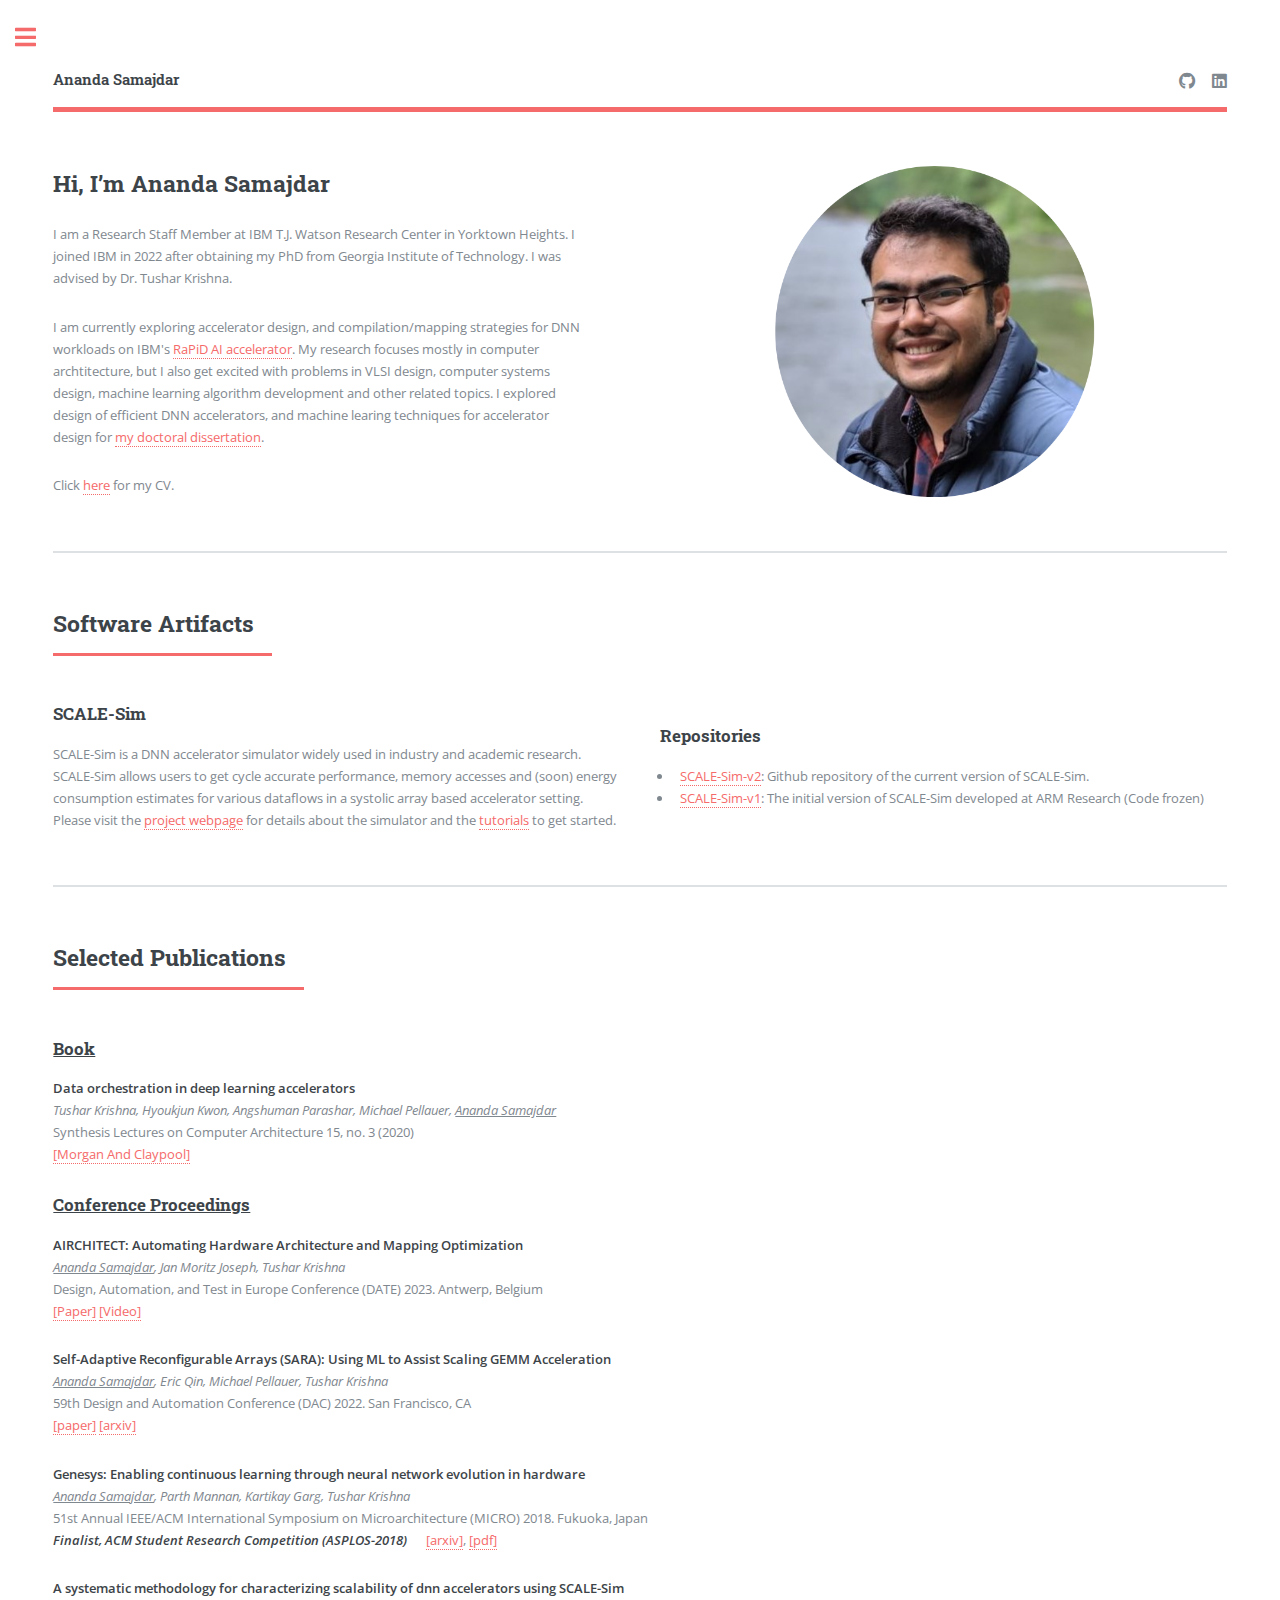
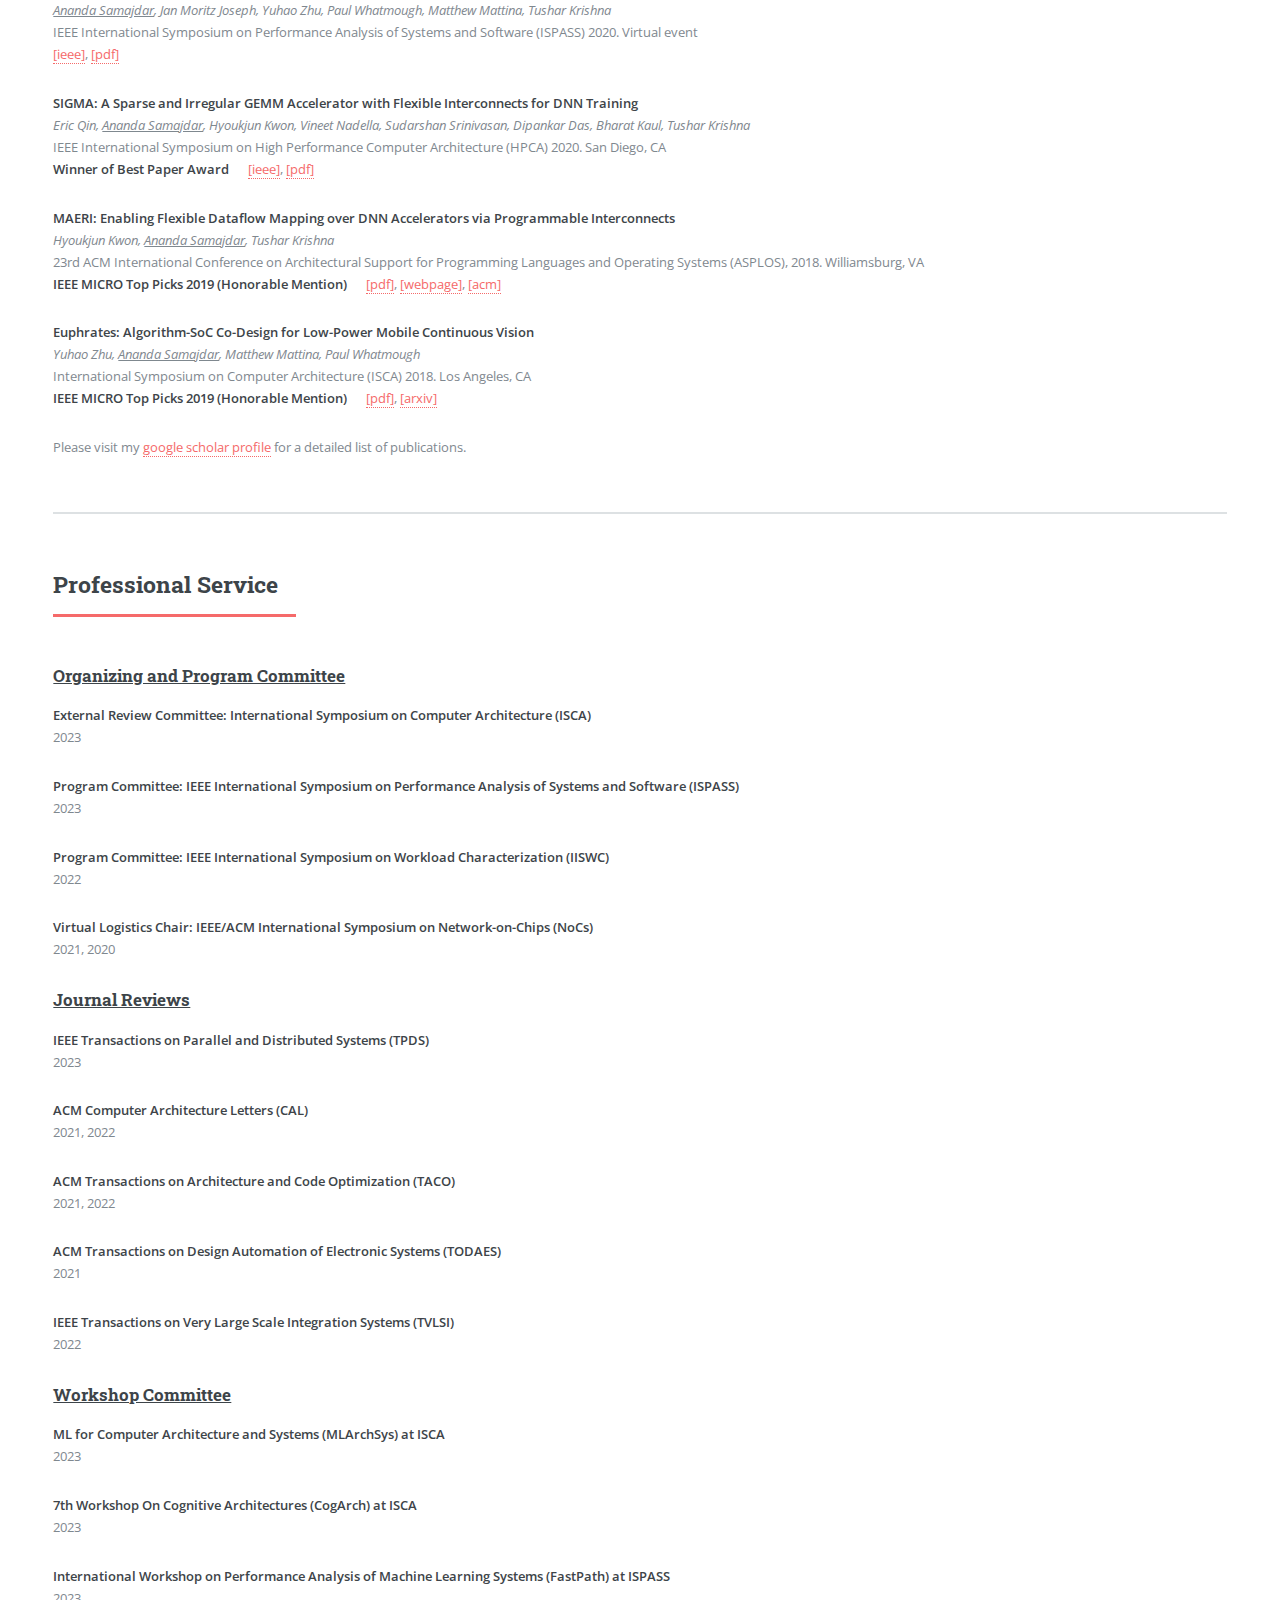
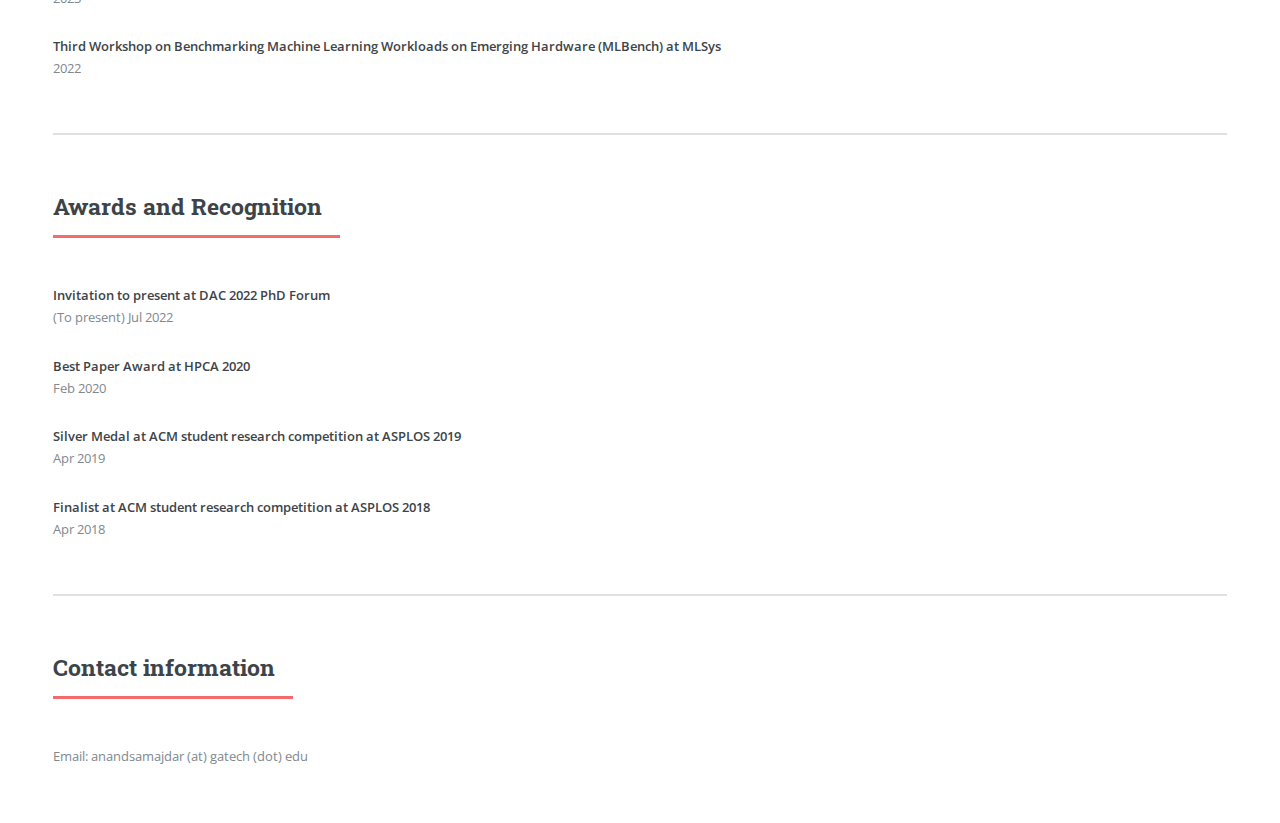
<file: index.html>
<!DOCTYPE HTML>
<!--
	Editorial by HTML5 UP
	html5up.net | @ajlkn
	Free for personal and commercial use under the CCA 3.0 license (html5up.net/license)
-->
<html>

<head>
	<title>Ananda Samajdar</title>
	<meta charset="utf-8" />
	<meta name="viewport" content="width=device-width, initial-scale=1, user-scalable=no" />
	<link rel="stylesheet" href="assets/css/main.css" />
</head>

<body class="is-preload">

	<!-- Wrapper -->
	<div id="wrapper">

		<!-- Main -->
		<div id="main">
			<div class="inner">

				<!-- Header -->
				<header id="header">
					<a href="index.html" class="logo"><strong>Ananda Samajdar</strong></a>
					<ul class="icons">
						<li><a href="https://github.com/AnandS09" class="icon brands fa-github"><span class="label">Github
									Handle</span></a></li>
						<li>
							<a href="https://www.linkedin.com/in/anandsamajdar/" class="icon brands fa-linkedin"><span
									class="label">LinkedIn Handle</span></a>
						</li>

					</ul>
				</header>

				<!-- Banner -->
				<section id="banner">
					<div class="content">
						<header>
							<h2>Hi, I’m Ananda Samajdar</h2d>
								<!--p>A free and fully responsive site template</p><-->
						</header>
						<p>I am a Research Staff Member at IBM T.J. Watson Research Center in Yorktown Heights. I joined IBM in 2022
							after obtaining my PhD from Georgia Institute of Technology. I was advised by Dr. Tushar Krishna. </p>

						<p> I am currently exploring accelerator design, and compilation/mapping strategies for DNN workloads on
							IBM's <a
								href="https://ieeexplore.ieee.org/abstract/document/9499865?casa_token=CHBROzsBtJkAAAAA:GI6le8p9W6u2gul3TOQz3Pb2CNV3GpoycGD3ujX3Z_djkNVW8cvkvT0DOzxPzihQ_4illZsE">RaPiD
								AI accelerator</a>.
							My research focuses mostly in computer archtitecture, but I also get excited with problems in VLSI design,
							computer systems design, machine learning algorithm development and other related topics.
							I explored design of efficient DNN accelerators, and machine learing techniques for accelerator design for
							<a
								href="https://scholar.google.com/citations?view_op=view_citation&hl=en&user=DTjuNM8AAAAJ&citation_for_view=DTjuNM8AAAAJ:5nxA0vEk-isC">
								my doctoral dissertation</a>.
						</p>

						<p>
							Click <a href="curriculum-vitae/Anand-CV.pdf">here</a> for my CV.
						</p>

					</div>
					<span class="image object">
						<img src="images/Ananda-CasualHeadshot-circle.png" alt="Circular headshot" />
					</span>
				</section>

				<!-- Section -->
				<section>
					<header class="major" id="artifacts">
						<h2>Software Artifacts</h2>
					</header>
					<div class="features">
						<article>
							<!--span class="icon fa-gem"></span-->
							<div class="content">
								<h3>SCALE-Sim</h3>
								<p>SCALE-Sim is a DNN accelerator simulator widely used in industry and academic research. SCALE-Sim
									allows users to get cycle accurate performance, memory accesses and (soon) energy consumption
									estimates for various dataflows in a systolic array based accelerator setting. Please visit the <a
										href="https://scalesim-project.github.io">project webpage</a> for details about the simulator and
									the <a href="https://scalesim-project.github.io/tutorials.html">tutorials</a> to get started.</p>
							</div>
						</article>

						<article>
							<div class="content">
								<h3> Repositories </h3>
								<ul>
									<li><a href="https://github.com/scalesim-project/scale-sim-v2">SCALE-Sim-v2</a>: Github repository of
										the current version of SCALE-Sim. </li>
									<li><a href="https://github.com/ARM-software/SCALE-Sim">SCALE-Sim-v1</a>: The initial version of
										SCALE-Sim developed at ARM Research (Code frozen) </li>
								</ul>
							</div>
						</article>

					</div>
				</section>

				<!-- Section -->
				<section>
					<header class="major" id="publications">
						<h2>Selected Publications</h2>
					</header>

					<div class="content">

						<h3>
							<u>Book</u>
						</h3>

						<p>
							<b>Data orchestration in deep learning accelerators</b> <br />
							<i>Tushar Krishna, Hyoukjun Kwon, Angshuman Parashar, Michael Pellauer, <u>Ananda Samajdar</u></i> <br />
							Synthesis Lectures on Computer Architecture 15, no. 3 (2020)<br />
							<a href="https://www.morganclaypool.com/doi/abs/10.2200/S01015ED1V01Y202005CAC052?journalCode=cac">[Morgan
								And Claypool]</a>
						</p>

						<h3>
							<u>Conference Proceedings</u>
						</h3>
						<p>
							<b>AIRCHITECT: Automating Hardware Architecture and Mapping Optimization</b> <br />
							<i><u>Ananda Samajdar</u>, Jan Moritz Joseph, Tushar Krishna</i> <br />
							Design, Automation, and Test in Europe Conference (DATE) 2023. Antwerp, Belgium <br />
							<a
								href="https://github.com/AnandS09/anands09.github.io/blob/master/papers/Airchitect_date2023.pdf">[Paper]</a>
							<a href="https://youtu.be/47oGWMaXMJU">[Video]</a>

						</p>
						<p>
							<b>Self-Adaptive Reconfigurable Arrays (SARA): Using ML to Assist Scaling GEMM Acceleration</b> <br />
							<i><u>Ananda Samajdar</u>, Eric Qin, Michael Pellauer, Tushar Krishna</i> <br />
							59th Design and Automation Conference (DAC) 2022. San Francisco, CA <br />
							<a href="https://dl.acm.org/doi/pdf/10.1145/3489517.3530506">[paper]</a>
							<a href="https://arxiv.org/abs/2101.04799">[arxiv]</a>
						</p>

						<p>
							<b>Genesys: Enabling continuous learning through neural network evolution in hardware</b> <br />
							<i><u>Ananda Samajdar</u>, Parth Mannan, Kartikay Garg, Tushar Krishna</i> <br />
							51st Annual IEEE/ACM International Symposium on Microarchitecture (MICRO) 2018. Fukuoka, Japan <br />
							<b><i>Finalist, ACM Student Research Competition (ASPLOS-2018)</i></b> &emsp;
							<a href="https://arxiv.org/abs/1808.01363">[arxiv]</a>,
							<a href="papers/Genesys_micro2018.pdf">[pdf]</a>
						</p>

						<p>
							<b>A systematic methodology for characterizing scalability of dnn accelerators using SCALE-Sim</b> <br />
							<i><u>Ananda Samajdar</u>, Jan Moritz Joseph, Yuhao Zhu, Paul Whatmough, Matthew Mattina, Tushar
								Krishna</i> <br />
							IEEE International Symposium on Performance Analysis of Systems and Software (ISPASS) 2020. Virtual event
							<br />
							<a href="https://ieeexplore.ieee.org/document/9238602">[ieee]</a>,
							<a
								href="https://cpb-us-w2.wpmucdn.com/sites.gatech.edu/dist/c/332/files/2020/03/scalesim_ispass2020.pdf">[pdf]</a>
						</p>

						<p>
							<b>SIGMA: A Sparse and Irregular GEMM Accelerator with Flexible Interconnects for DNN Training</b> <br />
							<i>Eric Qin, <u>Ananda Samajdar</u>, Hyoukjun Kwon, Vineet Nadella, Sudarshan Srinivasan, Dipankar Das,
								Bharat Kaul, Tushar Krishna</i> <br />
							IEEE International Symposium on High Performance Computer Architecture (HPCA) 2020. San Diego, CA <br />
							<b>Winner of Best Paper Award</b> &emsp;
							<a href="https://ieeexplore.ieee.org/abstract/document/9065523">[ieee]</a>,
							<a href="papers/sigma_hpca2020.pdf">[pdf]</a>
						</p>

						<p>
							<b>MAERI: Enabling Flexible Dataflow Mapping over DNN Accelerators via Programmable Interconnects</b>
							<br />
							<i>Hyoukjun Kwon, <u>Ananda Samajdar</u>, Tushar Krishna</i> <br />
							23rd ACM International Conference on Architectural Support for Programming Languages and Operating Systems
							(ASPLOS), 2018. Williamsburg, VA<br />
							<b>IEEE MICRO Top Picks 2019 (Honorable Mention)</b> &emsp;
							<a href="papers/maeri_asplos2018.pdf">[pdf]</a>,
							<a href="https://synergy.ece.gatech.edu/tools/maeri/">[webpage]</a>,
							<a href="https://dl.acm.org/doi/abs/10.1145/3173162.3173176">[acm]</a>
						</p>

						<p>
							<b>Euphrates: Algorithm-SoC Co-Design for Low-Power Mobile Continuous Vision</b> <br />
							<i>Yuhao Zhu, <u>Ananda Samajdar</u>, Matthew Mattina, Paul Whatmough</i> <br />
							International Symposium on Computer Architecture (ISCA) 2018. Los Angeles, CA <br />
							<b>IEEE MICRO Top Picks 2019 (Honorable Mention)</b> &emsp;
							<a href="papers/euphrates_isca2018.pdf">[pdf]</a>,
							<a href="https://arxiv.org/abs/1803.11232">[arxiv]</a>
						</p>

						<p> Please visit my <a
								href="https://scholar.google.com/citations?hl=en&user=DTjuNM8AAAAJ&view_op=list_works&gmla=AJsN-F7uBbzDdh08SCf7eeDnKEXXrX0YXNPRuxGvhVEmwG-f9RJwYclxETfwj_DJeSXOE8i38tsVudB-va_J7JGamHpTMy8bqq0EutdFSvTR5eXzSfndP0NhQ_22HxSouGzzvBMysMpBcghDbVTkT9fIUTx4I6NIdGJjH9iu3JugMoOjHr5ZjJs">google
								scholar profile</a> for a detailed list of publications. </p>
					</div>

				</section>

				<section>
					<header class="major" id="service">
						<h2>Professional Service</h2>
					</header>

					<h3> <u>Organizing and Program Committee</u></h3>

					<div class="content">
						<p>
							<b> External Review Committee: International Symposium on Computer Architecture
								(ISCA)</b> <br />
							2023
						</p>
						<p>
							<b> Program Committee: IEEE International Symposium on Performance Analysis of Systems and Software
								(ISPASS)</b> <br />
							2023
						</p>
						<p>
							<b> Program Committee: IEEE International Symposium on Workload Characterization (IISWC)</b> <br />
							2022
						</p>

						<p>
							<b> Virtual Logistics Chair: IEEE/ACM International Symposium on Network-on-Chips (NoCs)</b> <br />
							2021, 2020
						</p>
					</div>


					<h3> <u>Journal Reviews</u></h3>
					<div class="content">
						<p>
							<b>IEEE Transactions on Parallel and Distributed Systems (TPDS)</b> <br />
							2023
						</p>
						<p>
							<b>ACM Computer Architecture Letters (CAL)</b> <br />
							2021, 2022
						</p>

						<p>
							<b>ACM Transactions on Architecture and Code Optimization (TACO)</b> <br />
							2021, 2022
						</p>

						<p>
							<b>ACM Transactions on Design Automation of Electronic Systems (TODAES)</b> <br />
							2021
						</p>

						<p>
							<b>IEEE Transactions on Very Large Scale Integration Systems (TVLSI)</b> <br />
							2022
						</p>

					</div>

					<h3> <u>Workshop Committee</u></h3>
					<div class="content">
						<p>
							<b> ML for Computer Architecture and Systems (MLArchSys) at ISCA </b>
							<br />
							2023
						</p>
						<p>
							<b> 7th Workshop On Cognitive Architectures (CogArch) at ISCA </b>
							<br />
							2023
						</p>
						<p>
							<b> International Workshop on Performance Analysis of Machine Learning Systems (FastPath) at ISPASS </b>
							<br />
							2023
						</p>
						<p>
							<b> Third Workshop on Benchmarking Machine Learning Workloads on Emerging Hardware (MLBench) at MLSys</b>
							<br />
							2022
						</p>
					</div>
				</section>

				<section>
					<header class="major" id="recognition">
						<h2>Awards and Recognition</h2>
					</header>
					<div class="features">
						<article>
							<!--span class="icon fa-gem"></span-->
							<div class="content">
								<p>
									<b>Invitation to present at DAC 2022 PhD Forum </b><br />
									(To present) Jul 2022
								</p>

								<p>
									<b>Best Paper Award at HPCA 2020 </b><br />
									Feb 2020
								</p>

								<p>
									<b>Silver Medal at ACM student research competition at ASPLOS 2019 </b><br />
									Apr 2019
								</p>

								<p>
									<b>Finalist at ACM student research competition at ASPLOS 2018 </b><br />
									Apr 2018
								</p>

							</div>
						</article>

					</div>
				</section>

				<section>
					<header class="major" id="contact">
						<h2>Contact information</h2>
					</header>
					<div class="features">
						<article>
							<!--span class="icon fa-gem"></span-->
							<div class="content">
								Email: anandsamajdar (at) gatech (dot) edu
							</div>
						</article>

					</div>
				</section>

			</div>
		</div>

		<!-- Sidebar -->
		<div id="sidebar">
			<div class="inner">

				<!-- Menu -->

				<nav id="menu">
					<header class="major">
						<h2>Menu</h2>
					</header>
					<ul>
						<li><a href="#artifacts">Artifacts</a></li>
						<li><a href="#publications">Publications</a></li>
						<li><a href="#service">Professional Service</a></li>
						<li><a href="#recognition">Awards and Recognition</a></li>
						<li><a href="#contact">Contact</a></li>

					</ul>
				</nav>



				<!-- Footer -->

				<footer id="footer">
					<p class="copyright">&copy; Untitled. All rights reserved. Demo Images: <a
							href="https://unsplash.com">Unsplash</a>. Design: <a href="https://html5up.net">HTML5 UP</a>.</p>
				</footer>

			</div>
		</div>

	</div>

	<!-- Scripts -->
	<script src="assets/js/jquery.min.js"></script>
	<script src="assets/js/browser.min.js"></script>
	<script src="assets/js/breakpoints.min.js"></script>
	<script src="assets/js/util.js"></script>
	<script src="assets/js/main.js"></script>

</body>

</html>
</file>
<file: assets/css/main.css>
@import url(fontawesome-all.min.css);
@import url("https://fonts.googleapis.com/css?family=Open+Sans:400,600,400italic,600italic|Roboto+Slab:400,700");
@import url("https://fonts.googleapis.com/icon?family=Material+Icons");
/*
	Editorial by HTML5 UP
	html5up.net | @ajlkn
	Free for personal and commercial use under the CCA 3.0 license (html5up.net/license)
*/

html, body, div, span, applet, object,
iframe, h1, h2, h3, h4, h5, h6, p, blockquote,
pre, a, abbr, acronym, address, big, cite,
code, del, dfn, em, img, ins, kbd, q, s, samp,
small, strike, strong, sub, sup, tt, var, b,
u, i, center, dl, dt, dd, ol, ul, li, fieldset,
form, label, legend, table, caption, tbody,
tfoot, thead, tr, th, td, article, aside,
canvas, details, embed, figure, figcaption,
footer, header, hgroup, menu, nav, output, ruby,
section, summary, time, mark, audio, video {
  margin: 0;
  padding: 0;
  border: 0;
  font-size: 100%;
  font: inherit;
  vertical-align: baseline;

}

article, aside, details, figcaption, figure,
footer, header, hgroup, menu, nav, section {
  display: block; }

header{
  position: sticky;
}

body {
  line-height: 1; }

ol, ul {
  list-style: none; }

blockquote, q {
  quotes: none; }
  blockquote:before, blockquote:after, q:before, q:after {
    content: '';
    content: none; }

table {
  border-collapse: collapse;
  border-spacing: 0; }

body {
  -webkit-text-size-adjust: none; }

mark {
  background-color: transparent;
  color: inherit; }

input::-moz-focus-inner {
  border: 0;
  padding: 0; }

input, select, textarea {
  -moz-appearance: none;
  -webkit-appearance: none;
  -ms-appearance: none;
  appearance: none; }

/* Basic */
@-ms-viewport {
  width: device-width; }

body {
  -ms-overflow-style: scrollbar; }

@media screen and (max-width: 480px) {
  html, body {
    min-width: 320px; } }

html {
  box-sizing: border-box; }

*, *:before, *:after {
  box-sizing: inherit; }

body {
  background: #ffffff; }
  body.is-preload *, body.is-preload *:before, body.is-preload *:after, body.is-resizing *, body.is-resizing *:before, body.is-resizing *:after {
    -moz-animation: none !important;
    -webkit-animation: none !important;
    -ms-animation: none !important;
    animation: none !important;
    -moz-transition: none !important;
    -webkit-transition: none !important;
    -ms-transition: none !important;
    transition: none !important; }

/* Type */
body, input, select, textarea {
  color: #7f888f;
  font-family: "Open Sans", sans-serif;
  font-size: 13pt;
  font-weight: 400;
  line-height: 1.65; }
  @media screen and (max-width: 1680px) {
    body, input, select, textarea {
      font-size: 11pt; } }
  @media screen and (max-width: 1280px) {
    body, input, select, textarea {
      font-size: 10pt; } }
  @media screen and (max-width: 360px) {
    body, input, select, textarea {
      font-size: 9pt; } }

a {
  -moz-transition: color 0.2s ease-in-out, border-bottom-color 0.2s ease-in-out;
  -webkit-transition: color 0.2s ease-in-out, border-bottom-color 0.2s ease-in-out;
  -ms-transition: color 0.2s ease-in-out, border-bottom-color 0.2s ease-in-out;
  transition: color 0.2s ease-in-out, border-bottom-color 0.2s ease-in-out;
  border-bottom: dotted 1px;
  color: #f56a6a;
  text-decoration: none; }
  a:hover {
    border-bottom-color: #f56a6a;
    color: #f56a6a !important; }
    a:hover strong {
      color: inherit; }

strong, b {
  color: #3d4449;
  font-weight: 600; }

em, i {
  font-style: italic; }

p {
  margin: 0 0 2em 0; }

h1, h2, h3, h4, h5, h6 {
  color: #3d4449;
  font-family: "Roboto Slab", serif;
  font-weight: 700;
  line-height: 1.5;
  margin: 0 0 1em 0; }
  h1 a, h2 a, h3 a, h4 a, h5 a, h6 a {
    color: inherit;
    text-decoration: none;
    border-bottom: 0; }

h1 {
  font-size: 4em;
  margin: 0 0 0.5em 0;
  line-height: 1.3; }

h2 {
  font-size: 1.75em; }

h3 {
  font-size: 1.25em; }

h4 {
  font-size: 1.1em; }

h5 {
  font-size: 0.9em; }

h6 {
  font-size: 0.7em; }


@media screen and (max-width: 1680px) {
  h1 {
    font-size: 3.5em; } }

@media screen and (max-width: 980px) {
  h1 {
    font-size: 3.25em; } }

@media screen and (max-width: 736px) {
  h1 {
    font-size: 2em;
    line-height: 1.4; }
  h2 {
    font-size: 1.5em; } }

sub {
  font-size: 0.8em;
  position: relative;
  top: 0.5em; }

sup {
  font-size: 0.8em;
  position: relative;
  top: -0.5em; }

blockquote {
  border-left: solid 3px rgba(210, 215, 217, 0.75);
  font-style: italic;
  margin: 0 0 2em 0;
  padding: 0.5em 0 0.5em 2em; }

code {
  background: rgba(230, 235, 237, 0.25);
  border-radius: 0.375em;
  border: solid 1px rgba(210, 215, 217, 0.75);
  font-family: "Courier New", monospace;
  font-size: 0.9em;
  margin: 0 0.25em;
  padding: 0.25em 0.65em; }

pre {
  -webkit-overflow-scrolling: touch;
  font-family: "Courier New", monospace;
  font-size: 0.9em;
  margin: 0 0 2em 0; }
  pre code {
    display: block;
    line-height: 1.75;
    padding: 1em 1.5em;
    overflow-x: auto; }

hr {
  border: 0;
  border-bottom: solid 1px rgba(210, 215, 217, 0.75);
  margin: 2em 0; }
  hr.major {
    margin: 3em 0; }

.align-left {
  text-align: left; }

.align-center {
  text-align: center; }

.align-right {
  text-align: right; }

/* Row */
.row {
  display: flex;
  flex-wrap: wrap;
  box-sizing: border-box;
  align-items: stretch; }
  .row > * {
    box-sizing: border-box; }
  .row.gtr-uniform > * > :last-child {
    margin-bottom: 0; }
  .row.aln-left {
    justify-content: flex-start; }
  .row.aln-center {
    justify-content: center; }
  .row.aln-right {
    justify-content: flex-end; }
  .row.aln-top {
    align-items: flex-start; }
  .row.aln-middle {
    align-items: center; }
  .row.aln-bottom {
    align-items: flex-end; }
  .row > .imp {
    order: -1; }
  .row > .col-1 {
    width: 8.33333%; }
  .row > .off-1 {
    margin-left: 8.33333%; }
  .row > .col-2 {
    width: 16.66667%; }
  .row > .off-2 {
    margin-left: 16.66667%; }
  .row > .col-3 {
    width: 25%; }
  .row > .off-3 {
    margin-left: 25%; }
  .row > .col-4 {
    width: 33.33333%; }
  .row > .off-4 {
    margin-left: 33.33333%; }
  .row > .col-5 {
    width: 41.66667%; }
  .row > .off-5 {
    margin-left: 41.66667%; }
  .row > .col-6 {
    width: 50%; }
  .row > .off-6 {
    margin-left: 50%; }
  .row > .col-7 {
    width: 58.33333%; }
  .row > .off-7 {
    margin-left: 58.33333%; }
  .row > .col-8 {
    width: 66.66667%; }
  .row > .off-8 {
    margin-left: 66.66667%; }
  .row > .col-9 {
    width: 75%; }
  .row > .off-9 {
    margin-left: 75%; }
  .row > .col-10 {
    width: 83.33333%; }
  .row > .off-10 {
    margin-left: 83.33333%; }
  .row > .col-11 {
    width: 91.66667%; }
  .row > .off-11 {
    margin-left: 91.66667%; }
  .row > .col-12 {
    width: 100%; }
  .row > .off-12 {
    margin-left: 100%; }
  .row.gtr-0 {
    margin-top: 0;
    margin-left: 0em; }
    .row.gtr-0 > * {
      padding: 0 0 0 0em; }
    .row.gtr-0.gtr-uniform {
      margin-top: 0em; }
      .row.gtr-0.gtr-uniform > * {
        padding-top: 0em; }
  .row.gtr-25 {
    margin-top: 0;
    margin-left: -0.375em; }
    .row.gtr-25 > * {
      padding: 0 0 0 0.375em; }
    .row.gtr-25.gtr-uniform {
      margin-top: -0.375em; }
      .row.gtr-25.gtr-uniform > * {
        padding-top: 0.375em; }
  .row.gtr-50 {
    margin-top: 0;
    margin-left: -0.75em; }
    .row.gtr-50 > * {
      padding: 0 0 0 0.75em; }
    .row.gtr-50.gtr-uniform {
      margin-top: -0.75em; }
      .row.gtr-50.gtr-uniform > * {
        padding-top: 0.75em; }
  .row {
    margin-top: 0;
    margin-left: -1.5em; }
    .row > * {
      padding: 0 0 0 1.5em; }
    .row.gtr-uniform {
      margin-top: -1.5em; }
      .row.gtr-uniform > * {
        padding-top: 1.5em; }
  .row.gtr-150 {
    margin-top: 0;
    margin-left: -2.25em; }
    .row.gtr-150 > * {
      padding: 0 0 0 2.25em; }
    .row.gtr-150.gtr-uniform {
      margin-top: -2.25em; }
      .row.gtr-150.gtr-uniform > * {
        padding-top: 2.25em; }
  .row.gtr-200 {
    margin-top: 0;
    margin-left: -3em; }
    .row.gtr-200 > * {
      padding: 0 0 0 3em; }
    .row.gtr-200.gtr-uniform {
      margin-top: -3em; }
      .row.gtr-200.gtr-uniform > * {
        padding-top: 3em; }
  @media screen and (max-width: 1680px) {
    .row {
      display: flex;
      flex-wrap: wrap;
      box-sizing: border-box;
      align-items: stretch; }
      .row > * {
        box-sizing: border-box; }
      .row.gtr-uniform > * > :last-child {
        margin-bottom: 0; }
      .row.aln-left {
        justify-content: flex-start; }
      .row.aln-center {
        justify-content: center; }
      .row.aln-right {
        justify-content: flex-end; }
      .row.aln-top {
        align-items: flex-start; }
      .row.aln-middle {
        align-items: center; }
      .row.aln-bottom {
        align-items: flex-end; }
      .row > .imp-xlarge {
        order: -1; }
      .row > .col-1-xlarge {
        width: 8.33333%; }
      .row > .off-1-xlarge {
        margin-left: 8.33333%; }
      .row > .col-2-xlarge {
        width: 16.66667%; }
      .row > .off-2-xlarge {
        margin-left: 16.66667%; }
      .row > .col-3-xlarge {
        width: 25%; }
      .row > .off-3-xlarge {
        margin-left: 25%; }
      .row > .col-4-xlarge {
        width: 33.33333%; }
      .row > .off-4-xlarge {
        margin-left: 33.33333%; }
      .row > .col-5-xlarge {
        width: 41.66667%; }
      .row > .off-5-xlarge {
        margin-left: 41.66667%; }
      .row > .col-6-xlarge {
        width: 50%; }
      .row > .off-6-xlarge {
        margin-left: 50%; }
      .row > .col-7-xlarge {
        width: 58.33333%; }
      .row > .off-7-xlarge {
        margin-left: 58.33333%; }
      .row > .col-8-xlarge {
        width: 66.66667%; }
      .row > .off-8-xlarge {
        margin-left: 66.66667%; }
      .row > .col-9-xlarge {
        width: 75%; }
      .row > .off-9-xlarge {
        margin-left: 75%; }
      .row > .col-10-xlarge {
        width: 83.33333%; }
      .row > .off-10-xlarge {
        margin-left: 83.33333%; }
      .row > .col-11-xlarge {
        width: 91.66667%; }
      .row > .off-11-xlarge {
        margin-left: 91.66667%; }
      .row > .col-12-xlarge {
        width: 100%; }
      .row > .off-12-xlarge {
        margin-left: 100%; }
      .row.gtr-0 {
        margin-top: 0;
        margin-left: 0em; }
        .row.gtr-0 > * {
          padding: 0 0 0 0em; }
        .row.gtr-0.gtr-uniform {
          margin-top: 0em; }
          .row.gtr-0.gtr-uniform > * {
            padding-top: 0em; }
      .row.gtr-25 {
        margin-top: 0;
        margin-left: -0.375em; }
        .row.gtr-25 > * {
          padding: 0 0 0 0.375em; }
        .row.gtr-25.gtr-uniform {
          margin-top: -0.375em; }
          .row.gtr-25.gtr-uniform > * {
            padding-top: 0.375em; }
      .row.gtr-50 {
        margin-top: 0;
        margin-left: -0.75em; }
        .row.gtr-50 > * {
          padding: 0 0 0 0.75em; }
        .row.gtr-50.gtr-uniform {
          margin-top: -0.75em; }
          .row.gtr-50.gtr-uniform > * {
            padding-top: 0.75em; }
      .row {
        margin-top: 0;
        margin-left: -1.5em; }
        .row > * {
          padding: 0 0 0 1.5em; }
        .row.gtr-uniform {
          margin-top: -1.5em; }
          .row.gtr-uniform > * {
            padding-top: 1.5em; }
      .row.gtr-150 {
        margin-top: 0;
        margin-left: -2.25em; }
        .row.gtr-150 > * {
          padding: 0 0 0 2.25em; }
        .row.gtr-150.gtr-uniform {
          margin-top: -2.25em; }
          .row.gtr-150.gtr-uniform > * {
            padding-top: 2.25em; }
      .row.gtr-200 {
        margin-top: 0;
        margin-left: -3em; }
        .row.gtr-200 > * {
          padding: 0 0 0 3em; }
        .row.gtr-200.gtr-uniform {
          margin-top: -3em; }
          .row.gtr-200.gtr-uniform > * {
            padding-top: 3em; } }
  @media screen and (max-width: 1280px) {
    .row {
      display: flex;
      flex-wrap: wrap;
      box-sizing: border-box;
      align-items: stretch; }
      .row > * {
        box-sizing: border-box; }
      .row.gtr-uniform > * > :last-child {
        margin-bottom: 0; }
      .row.aln-left {
        justify-content: flex-start; }
      .row.aln-center {
        justify-content: center; }
      .row.aln-right {
        justify-content: flex-end; }
      .row.aln-top {
        align-items: flex-start; }
      .row.aln-middle {
        align-items: center; }
      .row.aln-bottom {
        align-items: flex-end; }
      .row > .imp-large {
        order: -1; }
      .row > .col-1-large {
        width: 8.33333%; }
      .row > .off-1-large {
        margin-left: 8.33333%; }
      .row > .col-2-large {
        width: 16.66667%; }
      .row > .off-2-large {
        margin-left: 16.66667%; }
      .row > .col-3-large {
        width: 25%; }
      .row > .off-3-large {
        margin-left: 25%; }
      .row > .col-4-large {
        width: 33.33333%; }
      .row > .off-4-large {
        margin-left: 33.33333%; }
      .row > .col-5-large {
        width: 41.66667%; }
      .row > .off-5-large {
        margin-left: 41.66667%; }
      .row > .col-6-large {
        width: 50%; }
      .row > .off-6-large {
        margin-left: 50%; }
      .row > .col-7-large {
        width: 58.33333%; }
      .row > .off-7-large {
        margin-left: 58.33333%; }
      .row > .col-8-large {
        width: 66.66667%; }
      .row > .off-8-large {
        margin-left: 66.66667%; }
      .row > .col-9-large {
        width: 75%; }
      .row > .off-9-large {
        margin-left: 75%; }
      .row > .col-10-large {
        width: 83.33333%; }
      .row > .off-10-large {
        margin-left: 83.33333%; }
      .row > .col-11-large {
        width: 91.66667%; }
      .row > .off-11-large {
        margin-left: 91.66667%; }
      .row > .col-12-large {
        width: 100%; }
      .row > .off-12-large {
        margin-left: 100%; }
      .row.gtr-0 {
        margin-top: 0;
        margin-left: 0em; }
        .row.gtr-0 > * {
          padding: 0 0 0 0em; }
        .row.gtr-0.gtr-uniform {
          margin-top: 0em; }
          .row.gtr-0.gtr-uniform > * {
            padding-top: 0em; }
      .row.gtr-25 {
        margin-top: 0;
        margin-left: -0.375em; }
        .row.gtr-25 > * {
          padding: 0 0 0 0.375em; }
        .row.gtr-25.gtr-uniform {
          margin-top: -0.375em; }
          .row.gtr-25.gtr-uniform > * {
            padding-top: 0.375em; }
      .row.gtr-50 {
        margin-top: 0;
        margin-left: -0.75em; }
        .row.gtr-50 > * {
          padding: 0 0 0 0.75em; }
        .row.gtr-50.gtr-uniform {
          margin-top: -0.75em; }
          .row.gtr-50.gtr-uniform > * {
            padding-top: 0.75em; }
      .row {
        margin-top: 0;
        margin-left: -1.5em; }
        .row > * {
          padding: 0 0 0 1.5em; }
        .row.gtr-uniform {
          margin-top: -1.5em; }
          .row.gtr-uniform > * {
            padding-top: 1.5em; }
      .row.gtr-150 {
        margin-top: 0;
        margin-left: -2.25em; }
        .row.gtr-150 > * {
          padding: 0 0 0 2.25em; }
        .row.gtr-150.gtr-uniform {
          margin-top: -2.25em; }
          .row.gtr-150.gtr-uniform > * {
            padding-top: 2.25em; }
      .row.gtr-200 {
        margin-top: 0;
        margin-left: -3em; }
        .row.gtr-200 > * {
          padding: 0 0 0 3em; }
        .row.gtr-200.gtr-uniform {
          margin-top: -3em; }
          .row.gtr-200.gtr-uniform > * {
            padding-top: 3em; } }
  @media screen and (max-width: 980px) {
    .row {
      display: flex;
      flex-wrap: wrap;
      box-sizing: border-box;
      align-items: stretch; }
      .row > * {
        box-sizing: border-box; }
      .row.gtr-uniform > * > :last-child {
        margin-bottom: 0; }
      .row.aln-left {
        justify-content: flex-start; }
      .row.aln-center {
        justify-content: center; }
      .row.aln-right {
        justify-content: flex-end; }
      .row.aln-top {
        align-items: flex-start; }
      .row.aln-middle {
        align-items: center; }
      .row.aln-bottom {
        align-items: flex-end; }
      .row > .imp-medium {
        order: -1; }
      .row > .col-1-medium {
        width: 8.33333%; }
      .row > .off-1-medium {
        margin-left: 8.33333%; }
      .row > .col-2-medium {
        width: 16.66667%; }
      .row > .off-2-medium {
        margin-left: 16.66667%; }
      .row > .col-3-medium {
        width: 25%; }
      .row > .off-3-medium {
        margin-left: 25%; }
      .row > .col-4-medium {
        width: 33.33333%; }
      .row > .off-4-medium {
        margin-left: 33.33333%; }
      .row > .col-5-medium {
        width: 41.66667%; }
      .row > .off-5-medium {
        margin-left: 41.66667%; }
      .row > .col-6-medium {
        width: 50%; }
      .row > .off-6-medium {
        margin-left: 50%; }
      .row > .col-7-medium {
        width: 58.33333%; }
      .row > .off-7-medium {
        margin-left: 58.33333%; }
      .row > .col-8-medium {
        width: 66.66667%; }
      .row > .off-8-medium {
        margin-left: 66.66667%; }
      .row > .col-9-medium {
        width: 75%; }
      .row > .off-9-medium {
        margin-left: 75%; }
      .row > .col-10-medium {
        width: 83.33333%; }
      .row > .off-10-medium {
        margin-left: 83.33333%; }
      .row > .col-11-medium {
        width: 91.66667%; }
      .row > .off-11-medium {
        margin-left: 91.66667%; }
      .row > .col-12-medium {
        width: 100%; }
      .row > .off-12-medium {
        margin-left: 100%; }
      .row.gtr-0 {
        margin-top: 0;
        margin-left: 0em; }
        .row.gtr-0 > * {
          padding: 0 0 0 0em; }
        .row.gtr-0.gtr-uniform {
          margin-top: 0em; }
          .row.gtr-0.gtr-uniform > * {
            padding-top: 0em; }
      .row.gtr-25 {
        margin-top: 0;
        margin-left: -0.375em; }
        .row.gtr-25 > * {
          padding: 0 0 0 0.375em; }
        .row.gtr-25.gtr-uniform {
          margin-top: -0.375em; }
          .row.gtr-25.gtr-uniform > * {
            padding-top: 0.375em; }
      .row.gtr-50 {
        margin-top: 0;
        margin-left: -0.75em; }
        .row.gtr-50 > * {
          padding: 0 0 0 0.75em; }
        .row.gtr-50.gtr-uniform {
          margin-top: -0.75em; }
          .row.gtr-50.gtr-uniform > * {
            padding-top: 0.75em; }
      .row {
        margin-top: 0;
        margin-left: -1.5em; }
        .row > * {
          padding: 0 0 0 1.5em; }
        .row.gtr-uniform {
          margin-top: -1.5em; }
          .row.gtr-uniform > * {
            padding-top: 1.5em; }
      .row.gtr-150 {
        margin-top: 0;
        margin-left: -2.25em; }
        .row.gtr-150 > * {
          padding: 0 0 0 2.25em; }
        .row.gtr-150.gtr-uniform {
          margin-top: -2.25em; }
          .row.gtr-150.gtr-uniform > * {
            padding-top: 2.25em; }
      .row.gtr-200 {
        margin-top: 0;
        margin-left: -3em; }
        .row.gtr-200 > * {
          padding: 0 0 0 3em; }
        .row.gtr-200.gtr-uniform {
          margin-top: -3em; }
          .row.gtr-200.gtr-uniform > * {
            padding-top: 3em; } }
  @media screen and (max-width: 736px) {
    .row {
      display: flex;
      flex-wrap: wrap;
      box-sizing: border-box;
      align-items: stretch; }
      .row > * {
        box-sizing: border-box; }
      .row.gtr-uniform > * > :last-child {
        margin-bottom: 0; }
      .row.aln-left {
        justify-content: flex-start; }
      .row.aln-center {
        justify-content: center; }
      .row.aln-right {
        justify-content: flex-end; }
      .row.aln-top {
        align-items: flex-start; }
      .row.aln-middle {
        align-items: center; }
      .row.aln-bottom {
        align-items: flex-end; }
      .row > .imp-small {
        order: -1; }
      .row > .col-1-small {
        width: 8.33333%; }
      .row > .off-1-small {
        margin-left: 8.33333%; }
      .row > .col-2-small {
        width: 16.66667%; }
      .row > .off-2-small {
        margin-left: 16.66667%; }
      .row > .col-3-small {
        width: 25%; }
      .row > .off-3-small {
        margin-left: 25%; }
      .row > .col-4-small {
        width: 33.33333%; }
      .row > .off-4-small {
        margin-left: 33.33333%; }
      .row > .col-5-small {
        width: 41.66667%; }
      .row > .off-5-small {
        margin-left: 41.66667%; }
      .row > .col-6-small {
        width: 50%; }
      .row > .off-6-small {
        margin-left: 50%; }
      .row > .col-7-small {
        width: 58.33333%; }
      .row > .off-7-small {
        margin-left: 58.33333%; }
      .row > .col-8-small {
        width: 66.66667%; }
      .row > .off-8-small {
        margin-left: 66.66667%; }
      .row > .col-9-small {
        width: 75%; }
      .row > .off-9-small {
        margin-left: 75%; }
      .row > .col-10-small {
        width: 83.33333%; }
      .row > .off-10-small {
        margin-left: 83.33333%; }
      .row > .col-11-small {
        width: 91.66667%; }
      .row > .off-11-small {
        margin-left: 91.66667%; }
      .row > .col-12-small {
        width: 100%; }
      .row > .off-12-small {
        margin-left: 100%; }
      .row.gtr-0 {
        margin-top: 0;
        margin-left: 0em; }
        .row.gtr-0 > * {
          padding: 0 0 0 0em; }
        .row.gtr-0.gtr-uniform {
          margin-top: 0em; }
          .row.gtr-0.gtr-uniform > * {
            padding-top: 0em; }
      .row.gtr-25 {
        margin-top: 0;
        margin-left: -0.375em; }
        .row.gtr-25 > * {
          padding: 0 0 0 0.375em; }
        .row.gtr-25.gtr-uniform {
          margin-top: -0.375em; }
          .row.gtr-25.gtr-uniform > * {
            padding-top: 0.375em; }
      .row.gtr-50 {
        margin-top: 0;
        margin-left: -0.75em; }
        .row.gtr-50 > * {
          padding: 0 0 0 0.75em; }
        .row.gtr-50.gtr-uniform {
          margin-top: -0.75em; }
          .row.gtr-50.gtr-uniform > * {
            padding-top: 0.75em; }
      .row {
        margin-top: 0;
        margin-left: -1.5em; }
        .row > * {
          padding: 0 0 0 1.5em; }
        .row.gtr-uniform {
          margin-top: -1.5em; }
          .row.gtr-uniform > * {
            padding-top: 1.5em; }
      .row.gtr-150 {
        margin-top: 0;
        margin-left: -2.25em; }
        .row.gtr-150 > * {
          padding: 0 0 0 2.25em; }
        .row.gtr-150.gtr-uniform {
          margin-top: -2.25em; }
          .row.gtr-150.gtr-uniform > * {
            padding-top: 2.25em; }
      .row.gtr-200 {
        margin-top: 0;
        margin-left: -3em; }
        .row.gtr-200 > * {
          padding: 0 0 0 3em; }
        .row.gtr-200.gtr-uniform {
          margin-top: -3em; }
          .row.gtr-200.gtr-uniform > * {
            padding-top: 3em; } }
  @media screen and (max-width: 480px) {
    .row {
      display: flex;
      flex-wrap: wrap;
      box-sizing: border-box;
      align-items: stretch; }
      .row > * {
        box-sizing: border-box; }
      .row.gtr-uniform > * > :last-child {
        margin-bottom: 0; }
      .row.aln-left {
        justify-content: flex-start; }
      .row.aln-center {
        justify-content: center; }
      .row.aln-right {
        justify-content: flex-end; }
      .row.aln-top {
        align-items: flex-start; }
      .row.aln-middle {
        align-items: center; }
      .row.aln-bottom {
        align-items: flex-end; }
      .row > .imp-xsmall {
        order: -1; }
      .row > .col-1-xsmall {
        width: 8.33333%; }
      .row > .off-1-xsmall {
        margin-left: 8.33333%; }
      .row > .col-2-xsmall {
        width: 16.66667%; }
      .row > .off-2-xsmall {
        margin-left: 16.66667%; }
      .row > .col-3-xsmall {
        width: 25%; }
      .row > .off-3-xsmall {
        margin-left: 25%; }
      .row > .col-4-xsmall {
        width: 33.33333%; }
      .row > .off-4-xsmall {
        margin-left: 33.33333%; }
      .row > .col-5-xsmall {
        width: 41.66667%; }
      .row > .off-5-xsmall {
        margin-left: 41.66667%; }
      .row > .col-6-xsmall {
        width: 50%; }
      .row > .off-6-xsmall {
        margin-left: 50%; }
      .row > .col-7-xsmall {
        width: 58.33333%; }
      .row > .off-7-xsmall {
        margin-left: 58.33333%; }
      .row > .col-8-xsmall {
        width: 66.66667%; }
      .row > .off-8-xsmall {
        margin-left: 66.66667%; }
      .row > .col-9-xsmall {
        width: 75%; }
      .row > .off-9-xsmall {
        margin-left: 75%; }
      .row > .col-10-xsmall {
        width: 83.33333%; }
      .row > .off-10-xsmall {
        margin-left: 83.33333%; }
      .row > .col-11-xsmall {
        width: 91.66667%; }
      .row > .off-11-xsmall {
        margin-left: 91.66667%; }
      .row > .col-12-xsmall {
        width: 100%; }
      .row > .off-12-xsmall {
        margin-left: 100%; }
      .row.gtr-0 {
        margin-top: 0;
        margin-left: 0em; }
        .row.gtr-0 > * {
          padding: 0 0 0 0em; }
        .row.gtr-0.gtr-uniform {
          margin-top: 0em; }
          .row.gtr-0.gtr-uniform > * {
            padding-top: 0em; }
      .row.gtr-25 {
        margin-top: 0;
        margin-left: -0.375em; }
        .row.gtr-25 > * {
          padding: 0 0 0 0.375em; }
        .row.gtr-25.gtr-uniform {
          margin-top: -0.375em; }
          .row.gtr-25.gtr-uniform > * {
            padding-top: 0.375em; }
      .row.gtr-50 {
        margin-top: 0;
        margin-left: -0.75em; }
        .row.gtr-50 > * {
          padding: 0 0 0 0.75em; }
        .row.gtr-50.gtr-uniform {
          margin-top: -0.75em; }
          .row.gtr-50.gtr-uniform > * {
            padding-top: 0.75em; }
      .row {
        margin-top: 0;
        margin-left: -1.5em; }
        .row > * {
          padding: 0 0 0 1.5em; }
        .row.gtr-uniform {
          margin-top: -1.5em; }
          .row.gtr-uniform > * {
            padding-top: 1.5em; }
      .row.gtr-150 {
        margin-top: 0;
        margin-left: -2.25em; }
        .row.gtr-150 > * {
          padding: 0 0 0 2.25em; }
        .row.gtr-150.gtr-uniform {
          margin-top: -2.25em; }
          .row.gtr-150.gtr-uniform > * {
            padding-top: 2.25em; }
      .row.gtr-200 {
        margin-top: 0;
        margin-left: -3em; }
        .row.gtr-200 > * {
          padding: 0 0 0 3em; }
        .row.gtr-200.gtr-uniform {
          margin-top: -3em; }
          .row.gtr-200.gtr-uniform > * {
            padding-top: 3em; } }

/* Section/Article */
section.special, article.special {
  text-align: center; }

header p {
  font-family: "Roboto Slab", serif;
  font-size: 1em;
  font-weight: 400;
  letter-spacing: 0.075em;
  margin-top: -0.5em;
  text-transform: uppercase;
}

header.major > :last-child {
  border-bottom: solid 3px #f56a6a;
  display: inline-block;
  margin: 0 0 2em 0;
  padding: 0 0.75em 0.5em 0; }

header.main > :last-child {
  margin: 0 0 1em 0; }

/* Form */
form {
  margin: 0 0 2em 0; }

label {
  color: #3d4449;
  display: block;
  font-size: 0.9em;
  font-weight: 600;
  margin: 0 0 1em 0; }

input[type="text"],
input[type="password"],
input[type="email"],
input[type="tel"],
input[type="search"],
input[type="url"],
select,
textarea {
  -moz-appearance: none;
  -webkit-appearance: none;
  -ms-appearance: none;
  appearance: none;
  background: #ffffff;
  border-radius: 0.375em;
  border: none;
  border: solid 1px rgba(210, 215, 217, 0.75);
  color: inherit;
  display: block;
  outline: 0;
  padding: 0 1em;
  text-decoration: none;
  width: 100%; }
  input[type="text"]:invalid,
  input[type="password"]:invalid,
  input[type="email"]:invalid,
  input[type="tel"]:invalid,
  input[type="search"]:invalid,
  input[type="url"]:invalid,
  select:invalid,
  textarea:invalid {
    box-shadow: none; }
  input[type="text"]:focus,
  input[type="password"]:focus,
  input[type="email"]:focus,
  input[type="tel"]:focus,
  input[type="search"]:focus,
  input[type="url"]:focus,
  select:focus,
  textarea:focus {
    border-color: #f56a6a;
    box-shadow: 0 0 0 1px #f56a6a; }

select {
  background-image: url("data:image/svg+xml;charset=utf8,%3Csvg xmlns='http://www.w3.org/2000/svg' width='40' height='40' preserveAspectRatio='none' viewBox='0 0 40 40'%3E%3Cpath d='M9.4,12.3l10.4,10.4l10.4-10.4c0.2-0.2,0.5-0.4,0.9-0.4c0.3,0,0.6,0.1,0.9,0.4l3.3,3.3c0.2,0.2,0.4,0.5,0.4,0.9 c0,0.4-0.1,0.6-0.4,0.9L20.7,31.9c-0.2,0.2-0.5,0.4-0.9,0.4c-0.3,0-0.6-0.1-0.9-0.4L4.3,17.3c-0.2-0.2-0.4-0.5-0.4-0.9 c0-0.4,0.1-0.6,0.4-0.9l3.3-3.3c0.2-0.2,0.5-0.4,0.9-0.4S9.1,12.1,9.4,12.3z' fill='rgba(210, 215, 217, 0.75)' /%3E%3C/svg%3E");
  background-size: 1.25em;
  background-repeat: no-repeat;
  background-position: calc(100% - 1em) center;
  height: 2.75em;
  padding-right: 2.75em;
  text-overflow: ellipsis; }
  select option {
    color: #3d4449;
    background: #ffffff; }
  select:focus::-ms-value {
    background-color: transparent; }
  select::-ms-expand {
    display: none; }

input[type="text"],
input[type="password"],
input[type="email"],
input[type="tel"],
input[type="search"],
input[type="url"],
select {
  height: 2.75em; }

textarea {
  padding: 0.75em 1em; }

input[type="checkbox"],
input[type="radio"] {
  -moz-appearance: none;
  -webkit-appearance: none;
  -ms-appearance: none;
  appearance: none;
  display: block;
  float: left;
  margin-right: -2em;
  opacity: 0;
  width: 1em;
  z-index: -1; }
  input[type="checkbox"] + label,
  input[type="radio"] + label {
    text-decoration: none;
    color: #7f888f;
    cursor: pointer;
    display: inline-block;
    font-size: 1em;
    font-weight: 400;
    padding-left: 2.4em;
    padding-right: 0.75em;
    position: relative; }
    input[type="checkbox"] + label:before,
    input[type="radio"] + label:before {
      -moz-osx-font-smoothing: grayscale;
      -webkit-font-smoothing: antialiased;
      display: inline-block;
      font-style: normal;
      font-variant: normal;
      text-rendering: auto;
      line-height: 1;
      text-transform: none !important;
      font-family: 'Font Awesome 5 Free';
      font-weight: 900; }
    input[type="checkbox"] + label:before,
    input[type="radio"] + label:before {
      background: #ffffff;
      border-radius: 0.375em;
      border: solid 1px rgba(210, 215, 217, 0.75);
      content: '';
      display: inline-block;
      font-size: 0.8em;
      height: 2.0625em;
      left: 0;
      line-height: 2.0625em;
      position: absolute;
      text-align: center;
      top: 0;
      width: 2.0625em; }
  input[type="checkbox"]:checked + label:before,
  input[type="radio"]:checked + label:before {
    background: #3d4449;
    border-color: #3d4449;
    color: #ffffff;
    content: '\f00c'; }
  input[type="checkbox"]:focus + label:before,
  input[type="radio"]:focus + label:before {
    border-color: #f56a6a;
    box-shadow: 0 0 0 1px #f56a6a; }

input[type="checkbox"] + label:before {
  border-radius: 0.375em; }

input[type="radio"] + label:before {
  border-radius: 100%; }

::-webkit-input-placeholder {
  color: #9fa3a6 !important;
  opacity: 1.0; }

:-moz-placeholder {
  color: #9fa3a6 !important;
  opacity: 1.0; }

::-moz-placeholder {
  color: #9fa3a6 !important;
  opacity: 1.0; }

:-ms-input-placeholder {
  color: #9fa3a6 !important;
  opacity: 1.0; }

/* Box */
.box {
  border-radius: 0.375em;
  border: solid 1px rgba(210, 215, 217, 0.75);
  margin-bottom: 2em;
  padding: 1.5em; }
  .box > :last-child,
  .box > :last-child > :last-child,
  .box > :last-child > :last-child > :last-child {
    margin-bottom: 0; }
  .box.alt {
    border: 0;
    border-radius: 0;
    padding: 0; }

/* Icon */
.icon {
  text-decoration: none;
  border-bottom: none;
  position: relative; }
  .icon:before {
    -moz-osx-font-smoothing: grayscale;
    -webkit-font-smoothing: antialiased;
    display: inline-block;
    font-style: normal;
    font-variant: normal;
    text-rendering: auto;
    line-height: 1;
    text-transform: none !important;
    font-family: 'Font Awesome 5 Free';
    font-weight: 400; }
  .icon > .label {
    display: none; }
  .icon:before {
    line-height: inherit; }
  .icon.solid:before {
    font-weight: 900; }
  .icon.brands:before {
    font-family: 'Font Awesome 5 Brands'; }

/* Image */
.image {
  border-radius: 0.375em;
  border: 0;
  display: inline-block;
  position: relative; }
  .image img {
    border-radius: 0.375em;
    display: block; }
  .image.left, .image.right {
    max-width: 40%; }
    .image.left img, .image.right img {
      width: 100%; }
  .image.left {
    float: left;
    padding: 0 1.5em 1em 0;
    top: 0.25em; }
  .image.right {
    float: right;
    padding: 0 0 1em 1.5em;
    top: 0.25em; }
  .image.fit {
    display: block;
    margin: 0 0 2em 0;
    width: 100%; }
    .image.fit img {
      width: 100%; }
  .image.main {
    display: block;
    margin: 0 0 3em 0;
    width: 100%; }
    .image.main img {
      width: 100%; }

a.image {
  overflow: hidden; }
  a.image img {
    -moz-transition: -moz-transform 0.2s ease;
    -webkit-transition: -webkit-transform 0.2s ease;
    -ms-transition: -ms-transform 0.2s ease;
    transition: transform 0.2s ease; }
  a.image:hover img {
    -moz-transform: scale(1.075);
    -webkit-transform: scale(1.075);
    -ms-transform: scale(1.075);
    transform: scale(1.075); }

/* List */
ol {
  list-style: decimal;
  margin: 0 0 2em 0;
  padding-left: 1.25em; }
  ol li {
    padding-left: 0.25em; }

ul {
  list-style: disc;
  margin: 0 0 2em 0;
  padding-left: 1em; }
  ul li {
    padding-left: 0.5em; }
  ul.alt {
    list-style: none;
    padding-left: 0; }
    ul.alt li {
      border-top: solid 1px rgba(210, 215, 217, 0.75);
      padding: 0.5em 0; }
      ul.alt li:first-child {
        border-top: 0;
        padding-top: 0; }

dl {
  margin: 0 0 2em 0; }
  dl dt {
    display: block;
    font-weight: 600;
    margin: 0 0 1em 0; }
  dl dd {
    margin-left: 2em; }

/* Actions */
ul.actions {
  display: -moz-flex;
  display: -webkit-flex;
  display: -ms-flex;
  display: flex;
  cursor: default;
  list-style: none;
  margin-left: -1em;
  padding-left: 0; }
  ul.actions li {
    padding: 0 0 0 1em;
    vertical-align: middle; }
  ul.actions.special {
    -moz-justify-content: center;
    -webkit-justify-content: center;
    -ms-justify-content: center;
    justify-content: center;
    width: 100%;
    margin-left: 0; }
    ul.actions.special li:first-child {
      padding-left: 0; }
  ul.actions.stacked {
    -moz-flex-direction: column;
    -webkit-flex-direction: column;
    -ms-flex-direction: column;
    flex-direction: column;
    margin-left: 0; }
    ul.actions.stacked li {
      padding: 1.3em 0 0 0; }
      ul.actions.stacked li:first-child {
        padding-top: 0; }
  ul.actions.fit {
    width: calc(100% + 1em); }
    ul.actions.fit li {
      -moz-flex-grow: 1;
      -webkit-flex-grow: 1;
      -ms-flex-grow: 1;
      flex-grow: 1;
      -moz-flex-shrink: 1;
      -webkit-flex-shrink: 1;
      -ms-flex-shrink: 1;
      flex-shrink: 1;
      width: 100%; }
      ul.actions.fit li > * {
        width: 100%; }
    ul.actions.fit.stacked {
      width: 100%; }

/* Icons */
ul.icons {
  cursor: default;
  list-style: none;
  padding-left: 0; }
  ul.icons li {
    display: inline-block;
    padding: 0 1em 0 0; }
    ul.icons li:last-child {
      padding-right: 0; }
    ul.icons li .icon {
      color: inherit; }
      ul.icons li .icon:before {
        font-size: 1.25em; }

/* Contact */
ul.contact {
  list-style: none;
  padding: 0; }
  ul.contact li {
    text-decoration: none;
    border-top: solid 1px rgba(210, 215, 217, 0.75);
    margin: 1.5em 0 0 0;
    padding: 1.5em 0 0 3em;
    position: relative; }
    ul.contact li:before {
      -moz-osx-font-smoothing: grayscale;
      -webkit-font-smoothing: antialiased;
      display: inline-block;
      font-style: normal;
      font-variant: normal;
      text-rendering: auto;
      line-height: 1;
      text-transform: none !important;
      font-family: 'Font Awesome 5 Free';
      font-weight: 400; }
    ul.contact li:before {
      color: #f56a6a;
      display: inline-block;
      font-size: 1.5em;
      height: 1.125em;
      left: 0;
      line-height: 1.125em;
      position: absolute;
      text-align: center;
      top: 1em;
      width: 1.5em; }
    ul.contact li:first-child {
      border-top: 0;
      margin-top: 0;
      padding-top: 0; }
      ul.contact li:first-child:before {
        top: 0; }
    ul.contact li a {
      color: inherit; }

/* Pagination */
ul.pagination {
  cursor: default;
  list-style: none;
  padding-left: 0; }
  ul.pagination li {
    display: inline-block;
    padding-left: 0;
    vertical-align: middle; }
    ul.pagination li > .page {
      -moz-transition: background-color 0.2s ease-in-out, color 0.2s ease-in-out;
      -webkit-transition: background-color 0.2s ease-in-out, color 0.2s ease-in-out;
      -ms-transition: background-color 0.2s ease-in-out, color 0.2s ease-in-out;
      transition: background-color 0.2s ease-in-out, color 0.2s ease-in-out;
      border-bottom: 0;
      border-radius: 0.375em;
      display: inline-block;
      font-size: 0.8em;
      font-weight: 600;
      height: 2em;
      line-height: 2em;
      margin: 0 0.125em;
      min-width: 2em;
      padding: 0 0.5em;
      text-align: center; }
      ul.pagination li > .page.active {
        background-color: #f56a6a;
        color: #ffffff !important; }
        ul.pagination li > .page.active:hover {
          background-color: #f67878; }
        ul.pagination li > .page.active:active {
          background-color: #f45c5c; }
    ul.pagination li:first-child {
      padding-right: 0.75em; }
    ul.pagination li:last-child {
      padding-left: 0.75em; }
  @media screen and (max-width: 480px) {
    ul.pagination li:nth-child(n+2):nth-last-child(n+2) {
      display: none; }
    ul.pagination li:first-child {
      padding-right: 0; } }

/* Table */
.table-wrapper {
  -webkit-overflow-scrolling: touch;
  overflow-x: auto; }

table {
  margin: 0 0 2em 0;
  width: 100%; }
  table tbody tr {
    border: solid 1px rgba(210, 215, 217, 0.75);
    border-left: 0;
    border-right: 0; }
    table tbody tr:nth-child(2n + 1) {
      background-color: rgba(230, 235, 237, 0.25); }
  table td {
    padding: 0.75em 0.75em; }
  table th {
    color: #3d4449;
    font-size: 0.9em;
    font-weight: 600;
    padding: 0 0.75em 0.75em 0.75em;
    text-align: left; }
  table thead {
    border-bottom: solid 2px rgba(210, 215, 217, 0.75); }
  table tfoot {
    border-top: solid 2px rgba(210, 215, 217, 0.75); }
  table.alt {
    border-collapse: separate; }
    table.alt tbody tr td {
      border: solid 1px rgba(210, 215, 217, 0.75);
      border-left-width: 0;
      border-top-width: 0; }
      table.alt tbody tr td:first-child {
        border-left-width: 1px; }
    table.alt tbody tr:first-child td {
      border-top-width: 1px; }
    table.alt thead {
      border-bottom: 0; }
    table.alt tfoot {
      border-top: 0; }

/* Button */
input[type="submit"],
input[type="reset"],
input[type="button"],
button,
.button {
  -moz-appearance: none;
  -webkit-appearance: none;
  -ms-appearance: none;
  appearance: none;
  -moz-transition: background-color 0.2s ease-in-out, color 0.2s ease-in-out;
  -webkit-transition: background-color 0.2s ease-in-out, color 0.2s ease-in-out;
  -ms-transition: background-color 0.2s ease-in-out, color 0.2s ease-in-out;
  transition: background-color 0.2s ease-in-out, color 0.2s ease-in-out;
  background-color: transparent;
  border-radius: 0.375em;
  border: 0;
  box-shadow: inset 0 0 0 2px #f56a6a;
  color: #f56a6a !important;
  cursor: pointer;
  display: inline-block;
  font-family: "Roboto Slab", serif;
  font-size: 0.8em;
  font-weight: 700;
  height: 3.5em;
  letter-spacing: 0.075em;
  line-height: 3.5em;
  padding: 0 2.25em;
  text-align: center;
  text-decoration: none;
  text-transform: uppercase;
  white-space: nowrap; }
  input[type="submit"]:hover,
  input[type="reset"]:hover,
  input[type="button"]:hover,
  button:hover,
  .button:hover {
    background-color: rgba(245, 106, 106, 0.05); }
  input[type="submit"]:active,
  input[type="reset"]:active,
  input[type="button"]:active,
  button:active,
  .button:active {
    background-color: rgba(245, 106, 106, 0.15); }
  input[type="submit"].icon:before,
  input[type="reset"].icon:before,
  input[type="button"].icon:before,
  button.icon:before,
  .button.icon:before {
    margin-right: 0.5em; }
  input[type="submit"].fit,
  input[type="reset"].fit,
  input[type="button"].fit,
  button.fit,
  .button.fit {
    width: 100%; }
  input[type="submit"].small,
  input[type="reset"].small,
  input[type="button"].small,
  button.small,
  .button.small {
    font-size: 0.6em; }
  input[type="submit"].large,
  input[type="reset"].large,
  input[type="button"].large,
  button.large,
  .button.large {
    font-size: 1em;
    height: 3.65em;
    line-height: 3.65em; }
  input[type="submit"].primary,
  input[type="reset"].primary,
  input[type="button"].primary,
  button.primary,
  .button.primary {
    background-color: #f56a6a;
    box-shadow: none;
    color: #ffffff !important; }
    input[type="submit"].primary:hover,
    input[type="reset"].primary:hover,
    input[type="button"].primary:hover,
    button.primary:hover,
    .button.primary:hover {
      background-color: #f67878; }
    input[type="submit"].primary:active,
    input[type="reset"].primary:active,
    input[type="button"].primary:active,
    button.primary:active,
    .button.primary:active {
      background-color: #f45c5c; }
  input[type="submit"].disabled, input[type="submit"]:disabled,
  input[type="reset"].disabled,
  input[type="reset"]:disabled,
  input[type="button"].disabled,
  input[type="button"]:disabled,
  button.disabled,
  button:disabled,
  .button.disabled,
  .button:disabled {
    pointer-events: none;
    opacity: 0.25; }

/* Mini Posts */
.mini-posts article {
  border-top: solid 1px rgba(210, 215, 217, 0.75);
  margin-top: 2em;
  padding-top: 2em; }
  .mini-posts article .image {
    display: block;
    margin: 0 0 1.5em 0; }
    .mini-posts article .image img {
      display: block;
      width: 100%; }
  .mini-posts article:first-child {
    border-top: 0;
    margin-top: 0;
    padding-top: 0; }

/* Features */
.features {
  display: -moz-flex;
  display: -webkit-flex;
  display: -ms-flex;
  display: flex;
  -moz-flex-wrap: wrap;
  -webkit-flex-wrap: wrap;
  -ms-flex-wrap: wrap;
  flex-wrap: wrap;
  margin: 0 0 2em -3em;
  width: calc(100% + 3em); }
  .features article {
    -moz-align-items: center;
    -webkit-align-items: center;
    -ms-align-items: center;
    align-items: center;
    display: -moz-flex;
    display: -webkit-flex;
    display: -ms-flex;
    display: flex;
    margin: 0 0 3em 3em;
    position: relative;
    width: calc(50% - 3em); }
    .features article:nth-child(2n - 1) {
      margin-right: 1.5em; }
    .features article:nth-child(2n) {
      margin-left: 1.5em; }
    .features article:nth-last-child(1), .features article:nth-last-child(2) {
      margin-bottom: 0; }
    .features article .icon {
      -moz-flex-grow: 0;
      -webkit-flex-grow: 0;
      -ms-flex-grow: 0;
      flex-grow: 0;
      -moz-flex-shrink: 0;
      -webkit-flex-shrink: 0;
      -ms-flex-shrink: 0;
      flex-shrink: 0;
      display: block;
      height: 10em;
      line-height: 10em;
      margin: 0 2em 0 0;
      text-align: center;
      width: 10em; }
      .features article .icon:before {
        color: #f56a6a;
        font-size: 2.75rem;
        position: relative;
        top: 0.05em; }
      .features article .icon:after {
        -moz-transform: rotate(45deg);
        -webkit-transform: rotate(45deg);
        -ms-transform: rotate(45deg);
        transform: rotate(45deg);
        border-radius: 0.25rem;
        border: solid 2px rgba(210, 215, 217, 0.75);
        content: '';
        display: block;
        height: 7em;
        left: 50%;
        margin: -3.5em 0 0 -3.5em;
        position: absolute;
        top: 50%;
        width: 7em; }
    .features article .content {
      -moz-flex-grow: 1;
      -webkit-flex-grow: 1;
      -ms-flex-grow: 1;
      flex-grow: 1;
      -moz-flex-shrink: 1;
      -webkit-flex-shrink: 1;
      -ms-flex-shrink: 1;
      flex-shrink: 1;
      width: 100%; }
      .features article .content > :last-child {
        margin-bottom: 0; }
  @media screen and (max-width: 980px) {
    .features {
      margin: 0 0 2em 0;
      width: 100%; }
      .features article {
        margin: 0 0 3em 0;
        width: 100%; }
        .features article:nth-child(2n - 1) {
          margin-right: 0; }
        .features article:nth-child(2n) {
          margin-left: 0; }
        .features article:nth-last-child(1), .features article:nth-last-child(2) {
          margin-bottom: 3em; }
        .features article:last-child {
          margin-bottom: 0; }
        .features article .icon {
          height: 8em;
          line-height: 8em;
          width: 8em; }
          .features article .icon:before {
            font-size: 2.25rem; }
          .features article .icon:after {
            height: 6em;
            margin: -3em 0 0 -3em;
            width: 6em; } }
  @media screen and (max-width: 480px) {
    .features article {
      -moz-flex-direction: column;
      -webkit-flex-direction: column;
      -ms-flex-direction: column;
      flex-direction: column;
      -moz-align-items: -moz-flex-start;
      -webkit-align-items: -webkit-flex-start;
      -ms-align-items: -ms-flex-start;
      align-items: flex-start; }
      .features article .icon {
        height: 6em;
        line-height: 6em;
        margin: 0 0 1.5em 0;
        width: 6em; }
        .features article .icon:before {
          font-size: 1.5rem; }
        .features article .icon:after {
          height: 4em;
          margin: -2em 0 0 -2em;
          width: 4em; } }
  @media screen and (max-width: 480px) {
    .features article .icon:before {
      font-size: 1.25rem; } }

/* Posts */
.posts {
  display: -moz-flex;
  display: -webkit-flex;
  display: -ms-flex;
  display: flex;
  -moz-flex-wrap: wrap;
  -webkit-flex-wrap: wrap;
  -ms-flex-wrap: wrap;
  flex-wrap: wrap;
  margin: 0 0 2em -6em;
  width: calc(100% + 6em); }
  .posts article {
    -moz-flex-grow: 0;
    -webkit-flex-grow: 0;
    -ms-flex-grow: 0;
    flex-grow: 0;
    -moz-flex-shrink: 1;
    -webkit-flex-shrink: 1;
    -ms-flex-shrink: 1;
    flex-shrink: 1;
    margin: 0 0 6em 6em;
    position: relative;
    width: calc(33.33333% - 6em); }
    .posts article:before {
      background: rgba(210, 215, 217, 0.75);
      content: '';
      display: block;
      height: calc(100% + 6em);
      left: -3em;
      position: absolute;
      top: 0;
      width: 1px; }
    .posts article:after {
      background: rgba(210, 215, 217, 0.75);
      bottom: -3em;
      content: '';
      display: block;
      height: 1px;
      position: absolute;
      right: 0;
      width: calc(100% + 6em); }
    .posts article > :last-child {
      margin-bottom: 0; }
    .posts article .image {
      display: block;
      margin: 0 0 2em 0; }
      .posts article .image img {
        display: block;
        width: 100%; }
  @media screen and (min-width: 1681px) {
    .posts article:nth-child(3n + 1):before {
      display: none; }
    .posts article:nth-child(3n + 1):after {
      width: 100%; }
    .posts article:nth-last-child(1), .posts article:nth-last-child(2), .posts article:nth-last-child(3) {
      margin-bottom: 0; }
      .posts article:nth-last-child(1):before, .posts article:nth-last-child(2):before, .posts article:nth-last-child(3):before {
        height: 100%; }
      .posts article:nth-last-child(1):after, .posts article:nth-last-child(2):after, .posts article:nth-last-child(3):after {
        display: none; } }
  @media screen and (max-width: 1680px) {
    .posts article {
      width: calc(50% - 6em); }
      .posts article:nth-last-child(3) {
        margin-bottom: 6em; } }
  @media screen and (min-width: 481px) and (max-width: 1680px) {
    .posts article:nth-child(2n + 1):before {
      display: none; }
    .posts article:nth-child(2n + 1):after {
      width: 100%; }
    .posts article:nth-last-child(1), .posts article:nth-last-child(2) {
      margin-bottom: 0; }
      .posts article:nth-last-child(1):before, .posts article:nth-last-child(2):before {
        height: 100%; }
      .posts article:nth-last-child(1):after, .posts article:nth-last-child(2):after {
        display: none; } }
  @media screen and (max-width: 736px) {
    .posts {
      margin: 0 0 2em -4.5em;
      width: calc(100% + 4.5em); }
      .posts article {
        margin: 0 0 4.5em 4.5em;
        width: calc(50% - 4.5em); }
        .posts article:before {
          height: calc(100% + 4.5em);
          left: -2.25em; }
        .posts article:after {
          bottom: -2.25em;
          width: calc(100% + 4.5em); }
        .posts article:nth-last-child(3) {
          margin-bottom: 4.5em; } }
  @media screen and (max-width: 480px) {
    .posts {
      margin: 0 0 2em 0;
      width: 100%; }
      .posts article {
        margin: 0 0 4.5em 0;
        width: 100%; }
        .posts article:before {
          display: none; }
        .posts article:after {
          width: 100%; }
        .posts article:last-child {
          margin-bottom: 0; }
          .posts article:last-child:after {
            display: none; } }

/* Wrapper */
#wrapper {
  display: -moz-flex;
  display: -webkit-flex;
  display: -ms-flex;
  display: flex;
  -moz-flex-direction: row-reverse;
  -webkit-flex-direction: row-reverse;
  -ms-flex-direction: row-reverse;
  flex-direction: row-reverse;
  min-height: 100vh; }

/* Main */
#main {
  -moz-flex-grow: 1;
  -webkit-flex-grow: 1;
  -ms-flex-grow: 1;
  flex-grow: 1;
  -moz-flex-shrink: 1;
  -webkit-flex-shrink: 1;
  -ms-flex-shrink: 1;
  flex-shrink: 1;
  width: 100%; }
  #main > .inner {
    padding: 0 6em 0.1em 6em ;
    margin: 0 auto;
    max-width: 110em; }
    #main > .inner > section {
      padding: 6em 0 4em 0 ;
      border-top: solid 2px rgba(210, 215, 217, 0.75); }
      #main > .inner > section:first-of-type {
        border-top: 0 !important; }
  @media screen and (max-width: 1680px) {
    #main > .inner {
      padding: 0 5em 0.1em 5em ; }
      #main > .inner > section {
        padding: 5em 0 3em 0 ; } }
  @media screen and (max-width: 1280px) {
    #main > .inner {
      padding: 0 4em 0.1em 4em ; }
      #main > .inner > section {
        padding: 4em 0 2em 0 ; } }
  @media screen and (max-width: 736px) {
    #main > .inner {
      padding: 0 2em 0.1em 2em ; }
      #main > .inner > section {
        padding: 3em 0 1em 0 ; } }

/* Sidebar */
#search form {
  text-decoration: none;
  position: relative; }
  #search form:before {
    -moz-osx-font-smoothing: grayscale;
    -webkit-font-smoothing: antialiased;
    display: inline-block;
    font-style: normal;
    font-variant: normal;
    text-rendering: auto;
    line-height: 1;
    text-transform: none !important;
    font-family: 'Font Awesome 5 Free';
    font-weight: 900; }
  #search form:before {
    -moz-transform: scaleX(-1);
    -webkit-transform: scaleX(-1);
    -ms-transform: scaleX(-1);
    transform: scaleX(-1);
    color: #7f888f;
    content: '\f002';
    cursor: default;
    display: block;
    font-size: 1.5em;
    height: 2em;
    line-height: 2em;
    opacity: 0.325;
    position: absolute;
    right: 0;
    text-align: center;
    top: 0;
    width: 2em; }
  #search form input[type="text"] {
    padding-right: 2.75em; }

#sidebar {
  -moz-flex-grow: 0;
  -webkit-flex-grow: 0;
  -ms-flex-grow: 0;
  flex-grow: 0;
  -moz-flex-shrink: 0;
  -webkit-flex-shrink: 0;
  -ms-flex-shrink: 0;
  flex-shrink: 0;
  -moz-transition: margin-left 0.5s ease, box-shadow 0.5s ease;
  -webkit-transition: margin-left 0.5s ease, box-shadow 0.5s ease;
  -ms-transition: margin-left 0.5s ease, box-shadow 0.5s ease;
  transition: margin-left 0.5s ease, box-shadow 0.5s ease;
  background-color: #f5f6f7;
  font-size: 0.9em;
  position: relative;
  width: 26em; }
  #sidebar h2 {
    font-size: 1.38889em; }
  #sidebar > .inner {
    padding: 2.22222em 2.22222em 2.44444em 2.22222em ;
    position: relative;
    width: 26em; }
    #sidebar > .inner > * {
      border-bottom: solid 2px rgba(210, 215, 217, 0.75);
      margin: 0 0 3.5em 0;
      padding: 0 0 3.5em 0; }
      #sidebar > .inner > * > :last-child {
        margin-bottom: 0; }
      #sidebar > .inner > *:last-child {
        border-bottom: 0;
        margin-bottom: 0;
        padding-bottom: 0; }
    #sidebar > .inner > .alt {
      background-color: #eff1f2;
      border-bottom: 0;
      margin: -2.22222em 0 4.44444em -2.22222em;
      padding: 2.22222em;
      width: calc(100% + 4.44444em); }
  #sidebar .toggle {
    text-decoration: none;
    -moz-transition: left 0.5s ease;
    -webkit-transition: left 0.5s ease;
    -ms-transition: left 0.5s ease;
    transition: left 0.5s ease;
    -webkit-tap-highlight-color: rgba(255, 255, 255, 0);
    border: 0;
    display: block;
    height: 7.5em;
    left: 26em;
    line-height: 7.5em;
    outline: 0;
    overflow: hidden;
    position: absolute;
    text-align: center;
    text-indent: -15em;
    white-space: nowrap;
    top: 0;
    width: 6em;
    z-index: 10000; }
    #sidebar .toggle:before {
      -moz-osx-font-smoothing: grayscale;
      -webkit-font-smoothing: antialiased;
      display: inline-block;
      font-style: normal;
      font-variant: normal;
      text-rendering: auto;
      line-height: 1;
      text-transform: none !important;
      font-family: 'Font Awesome 5 Free';
      font-weight: 900; }
    #sidebar .toggle:before {
      content: '\f0c9';
      font-size: 2rem;
      height: inherit;
      left: 0;
      line-height: inherit;
      position: absolute;
      text-indent: 0;
      top: 0;
      width: inherit; }
  #sidebar.inactive {
    margin-left: -26em; }
  @media screen and (max-width: 1680px) {
    #sidebar {
      width: 24em; }
      #sidebar > .inner {
        padding: 1.66667em 1.66667em 1.33333em 1.66667em ;
        width: 24em; }
        #sidebar > .inner > .alt {
          margin: -1.66667em 0 3.33333em -1.66667em;
          padding: 1.66667em;
          width: calc(100% + 3.33333em); }
      #sidebar .toggle {
        height: 6.25em;
        left: 24em;
        line-height: 6.25em;
        text-indent: 5em;
        width: 5em; }
        #sidebar .toggle:before {
          font-size: 1.5rem; }
      #sidebar.inactive {
        margin-left: -24em; } }
  @media screen and (max-width: 1280px) {
    #sidebar {
      box-shadow: 0 0 5em 0 rgba(0, 0, 0, 0.175);
      height: 100%;
      left: 0;
      position: fixed;
      top: 0;
      z-index: 10000; }
      #sidebar.inactive {
        box-shadow: none; }
      #sidebar > .inner {
        -webkit-overflow-scrolling: touch;
        height: 100%;
        left: 0;
        overflow-x: hidden;
        overflow-y: auto;
        position: absolute;
        top: 0; }
        #sidebar > .inner:after {
          content: '';
          display: block;
          height: 4em;
          width: 100%; }
      #sidebar .toggle {
        text-indent: 6em;
        width: 6em; }
        #sidebar .toggle:before {
          font-size: 1.5rem;
          margin-left: -0.4375em; }
      body.is-preload #sidebar {
        display: none; } }
  @media screen and (max-width: 736px) {
    #sidebar .toggle {
      text-indent: 7.25em;
      width: 7.25em; }
      #sidebar .toggle:before {
        color: #7f888f;
        margin-left: -0.0625em;
        margin-top: -0.25em;
        font-size: 1.1rem;
        z-index: 1; }
      #sidebar .toggle:after {
        background: rgba(222, 225, 226, 0.75);
        border-radius: 0.375em;
        content: '';
        height: 3.5em;
        left: 1em;
        position: absolute;
        top: 1em;
        width: 5em; } }

/* Header */
#header {
  display: -moz-flex;
  display: -webkit-flex;
  display: -ms-flex;
  display: flex;
  border-bottom: solid 5px #f56a6a;
  padding: 6em 0 1em 0;
  position: relative; }
  #header > * {
    -moz-flex: 1;
    -webkit-flex: 1;
    -ms-flex: 1;
    flex: 1;
    margin-bottom: 0; }
  #header .logo {
    border-bottom: 0;
    color: inherit;
    font-family: "Roboto Slab", serif;
    font-size: 1.125em; }
  #header .icons {
    text-align: right; }
  @media screen and (max-width: 1680px) {
    #header {
      padding-top: 5em; } }
  @media screen and (max-width: 736px) {
    #header {
      padding-top: 6.5em; }
      #header .logo {
        font-size: 1.25em;
        margin: 0; }
      #header .icons {
        height: 5em;
        line-height: 5em;
        position: absolute;
        right: -0.5em;
        top: 0; } }

/* Banner */
#banner {
  padding: 6em 0 4em 0 ;
  display: -moz-flex;
  display: -webkit-flex;
  display: -ms-flex;
  display: flex; }
  #banner h1 {
    margin-top: -0.125em; }
  #banner .content {
    -moz-flex-grow: 1;
    -webkit-flex-grow: 1;
    -ms-flex-grow: 1;
    flex-grow: 1;
    -moz-flex-shrink: 1;
    -webkit-flex-shrink: 1;
    -ms-flex-shrink: 1;
    flex-shrink: 1;
    width: 50%; }
  #banner .image {
    -moz-flex-grow: 0;
    -webkit-flex-grow: 0;
    -ms-flex-grow: 0;
    flex-grow: 0;
    -moz-flex-shrink: 0;
    -webkit-flex-shrink: 0;
    -ms-flex-shrink: 0;
    flex-shrink: 0;
    display: block;
    margin: 0 0 2em 4em;
    width: 50%; }
    #banner .image img {
      height: 100%;
      -moz-object-fit: cover;
      -webkit-object-fit: cover;
      -ms-object-fit: cover;
      object-fit: cover;
      -moz-object-position: center;
      -webkit-object-position: center;
      -ms-object-position: center;
      object-position: center;
      width: 100%; }
  @media screen and (orientation: portrait) {
    #banner {
      -moz-flex-direction: column-reverse;
      -webkit-flex-direction: column-reverse;
      -ms-flex-direction: column-reverse;
      flex-direction: column-reverse; }
      #banner h1 br {
        display: none; }
      #banner .content {
        -moz-flex-grow: 0;
        -webkit-flex-grow: 0;
        -ms-flex-grow: 0;
        flex-grow: 0;
        -moz-flex-shrink: 0;
        -webkit-flex-shrink: 0;
        -ms-flex-shrink: 0;
        flex-shrink: 0;
        width: 100%; }
      #banner .image {
        -moz-flex-grow: 0;
        -webkit-flex-grow: 0;
        -ms-flex-grow: 0;
        flex-grow: 0;
        -moz-flex-shrink: 0;
        -webkit-flex-shrink: 0;
        -ms-flex-shrink: 0;
        flex-shrink: 0;
        margin: 0 0 4em 0;
        height: 25em;
        max-height: 50vh;
        min-height: 18em;
        width: 100%; } }
  @media screen and (orientation: portrait) and (max-width: 480px) {
    #banner .image {
      max-height: 35vh; } }

/* Footer */
#footer .copyright {
  color: #9fa3a6;
  font-size: 0.9em; }
  #footer .copyright a {
    color: inherit; }

/* Menu */
#menu ul {
  -moz-user-select: none;
  -webkit-user-select: none;
  -ms-user-select: none;
  user-select: none;
  color: #3d4449;
  font-family: "Roboto Slab", serif;
  font-weight: 400;
  letter-spacing: 0.075em;
  list-style: none;
  margin-bottom: 0;
  padding: 0;
  text-transform: uppercase; }
  #menu ul a, #menu ul span {
    border-bottom: 0;
    color: inherit;
    cursor: pointer;
    display: block;
    font-size: 0.9em;
    padding: 0.625em 0; }
    #menu ul a:hover, #menu ul span:hover {
      color: #f56a6a; }
    #menu ul a.opener, #menu ul span.opener {
      -moz-transition: color 0.2s ease-in-out;
      -webkit-transition: color 0.2s ease-in-out;
      -ms-transition: color 0.2s ease-in-out;
      transition: color 0.2s ease-in-out;
      text-decoration: none;
      -webkit-tap-highlight-color: rgba(255, 255, 255, 0);
      position: relative; }
      #menu ul a.opener:before, #menu ul span.opener:before {
        -moz-osx-font-smoothing: grayscale;
        -webkit-font-smoothing: antialiased;
        display: inline-block;
        font-style: normal;
        font-variant: normal;
        text-rendering: auto;
        line-height: 1;
        text-transform: none !important;
        font-family: 'Font Awesome 5 Free';
        font-weight: 900; }
      #menu ul a.opener:before, #menu ul span.opener:before {
        -moz-transition: color 0.2s ease-in-out, -moz-transform 0.2s ease-in-out;
        -webkit-transition: color 0.2s ease-in-out, -webkit-transform 0.2s ease-in-out;
        -ms-transition: color 0.2s ease-in-out, -ms-transform 0.2s ease-in-out;
        transition: color 0.2s ease-in-out, transform 0.2s ease-in-out;
        color: #9fa3a6;
        content: '\f078';
        position: absolute;
        right: 0; }
      #menu ul a.opener:hover:before, #menu ul span.opener:hover:before {
        color: #f56a6a; }
      #menu ul a.opener.active + ul, #menu ul span.opener.active + ul {
        display: block; }
      #menu ul a.opener.active:before, #menu ul span.opener.active:before {
        -moz-transform: rotate(-180deg);
        -webkit-transform: rotate(-180deg);
        -ms-transform: rotate(-180deg);
        transform: rotate(-180deg); }

#menu > ul > li {
  border-top: solid 1px rgba(210, 215, 217, 0.75);
  margin: 0.5em 0 0 0;
  padding: 0.5em 0 0 0; }
  #menu > ul > li > ul {
    color: #9fa3a6;
    display: none;
    margin: 0.5em 0 1.5em 0;
    padding-left: 1em; }
    #menu > ul > li > ul a, #menu > ul > li > ul span {
      font-size: 0.8em; }
    #menu > ul > li > ul > li {
      margin: 0.125em 0 0 0;
      padding: 0.125em 0 0 0; }
  #menu > ul > li:first-child {
    border-top: 0;
    margin-top: 0;
    padding-top: 0; }
</file>
